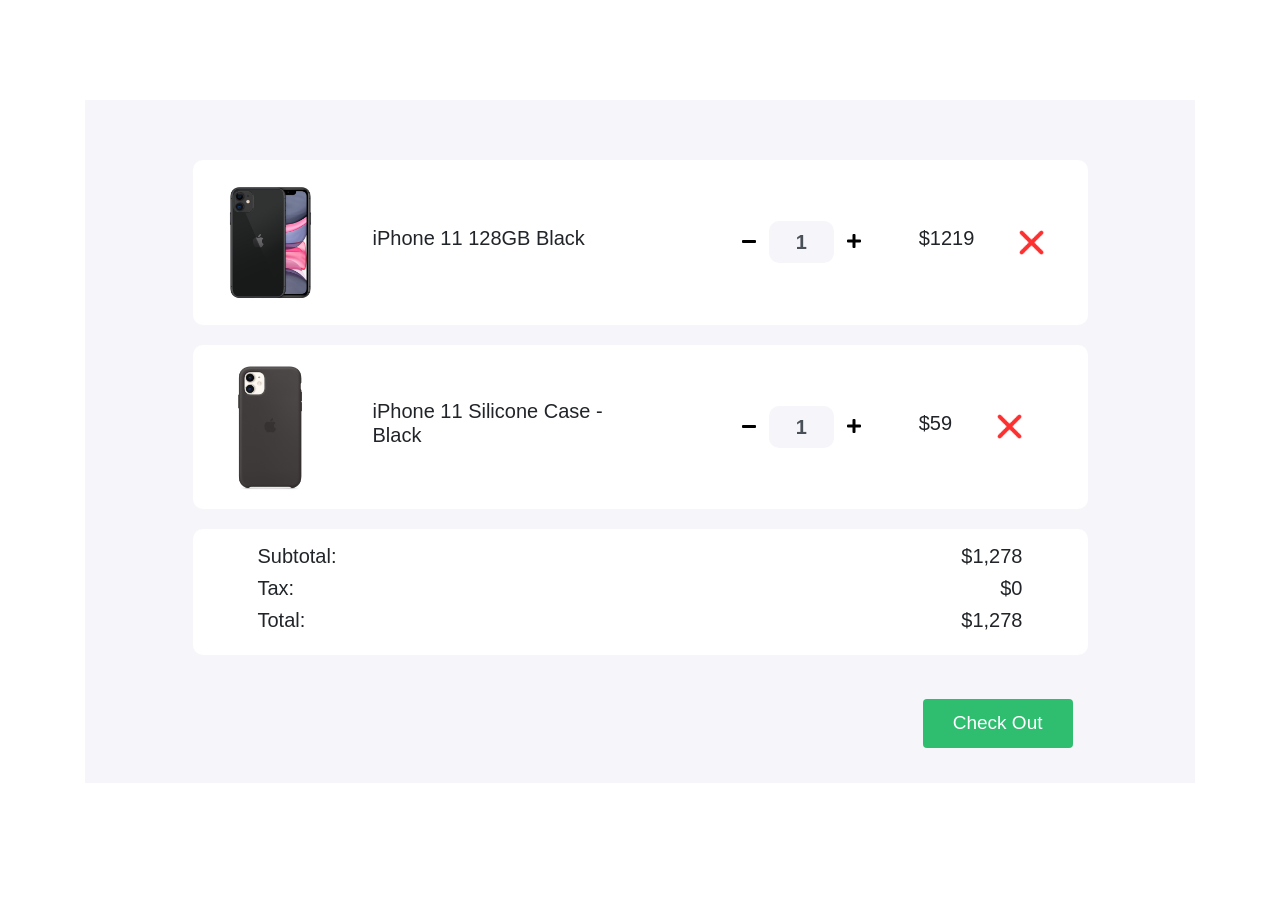
<file: poject/pogrameen hero/shopping-cart/index.html>
<!DOCTYPE html>
<html>

<head>
   <title>Shopping Cart</title>
   <meta charset="utf-8">
   <meta name="viewport" content="width=device-width, initial-scale=1">
   <link rel="stylesheet" href="https://maxcdn.bootstrapcdn.com/bootstrap/4.0.0/css/bootstrap.min.css">
   <link href="https://cdnjs.cloudflare.com/ajax/libs/font-awesome/5.11.2/css/all.css" rel="stylesheet" />
   <link href="style.css" rel="stylesheet">
</head>

<body>

   <section>
      <div class="container">
         <div class="cart">
            <div class="col-md-12 col-lg-10 mx-auto">
               <div class="cart-item">
                  <div class="row">
                     <div class="col-md-7 center-item">
                        <img src="images/product-1.png" alt="">
                        <h5>iPhone 11 128GB Black</h5>
                     </div>

                     <div class="col-md-5 center-item">
                        <div class="input-group number-spinner">
                           <button class="btn btn-default"><i class="fas fa-minus"></i></button>
                           <input type="text" class="form-control text-center" value="1">
                           <button class="btn btn-default"><i class="fas fa-plus"></i></button>
                        </div>
                        <h5>$1219</h5>
                        <img src="images/remove.png" alt="" class="remove-item">
                     </div>
                  </div>
               </div>

               <div class="cart-item">
                  <div class="row">
                     <div class="col-md-7 center-item mx-auto">
                        <img src="images/product-2.png" alt="">
                        <h5>iPhone 11 Silicone Case - Black</h5>
                     </div>
                     <div class="col-md-5 center-item">
                        <div class="input-group number-spinner">
                           <button class="btn btn-default"><i class="fas fa-minus"></i></button>
                           <input type="text" class="form-control text-center" value="1">
                           <button class="btn btn-default"><i class="fas fa-plus"></i></button>

                        </div>
                        <h5>$59</h5>
                        <img src="images/remove.png" alt="" class="remove-item">
                     </div>
                  </div>
               </div>

               <div class="cart-item">
                  <div class="row">

                     <div class="col-md-8">
                        <h5>Subtotal: </h5>
                        <h5>Tax:</h5>
                        <h5>Total:</h5>
                     </div>

                     <div class="col-md-4 status">
                        <h5>$1,278</h5>
                        <h5>$0</h5>
                        <h5>$1,278</h5>
                     </div>
                  </div>
               </div>
               <div class="col-md-12 pt-4 pb-4">
                  <button type="button" class="btn btn-success check-out">Check Out</button>
               </div>
            </div>
         </div>
      </div>
   </section>
</body>

</html>
</file>
<file: poject/pogrameen hero/shopping-cart/style.css>
body{
	background: #fff;
}
.cart{
	margin: 100px 0;
	background-color: #F6F5FA;;
	padding: 60px 0;
}
.total-price{
	padding-bottom: 15px;
}
.cart-item{
	background-color: #fff;
	border-radius: 10px;
	padding: 15px 20px;
	margin-bottom: 20px;
}
.center-item{
    display: flex;
    align-items: center;
    justify-content: flex-start;
}
.cart-item img{
	width: 115px;
}
.cart-item h5{
    padding: 0 45px;
}
.cart-item .remove-item{
	width: 25px!important;
}
.btn-default{
	background-color: #fff;
}
.cart-item .form-control{
	background-color: #F6F5FA;
	border: none;
    width: 65px;
    border-radius: 10px!important;
    font-weight: 700;
    font-size: 20px;
}
.input-group{
	width: unset;
}
.status{
	text-align: right;
}
.check-out{
    float: right;
    padding: 10px 30px;
	font-size: 19px;
	background-color: #2FBE70;
	border: none;
}
</file>
